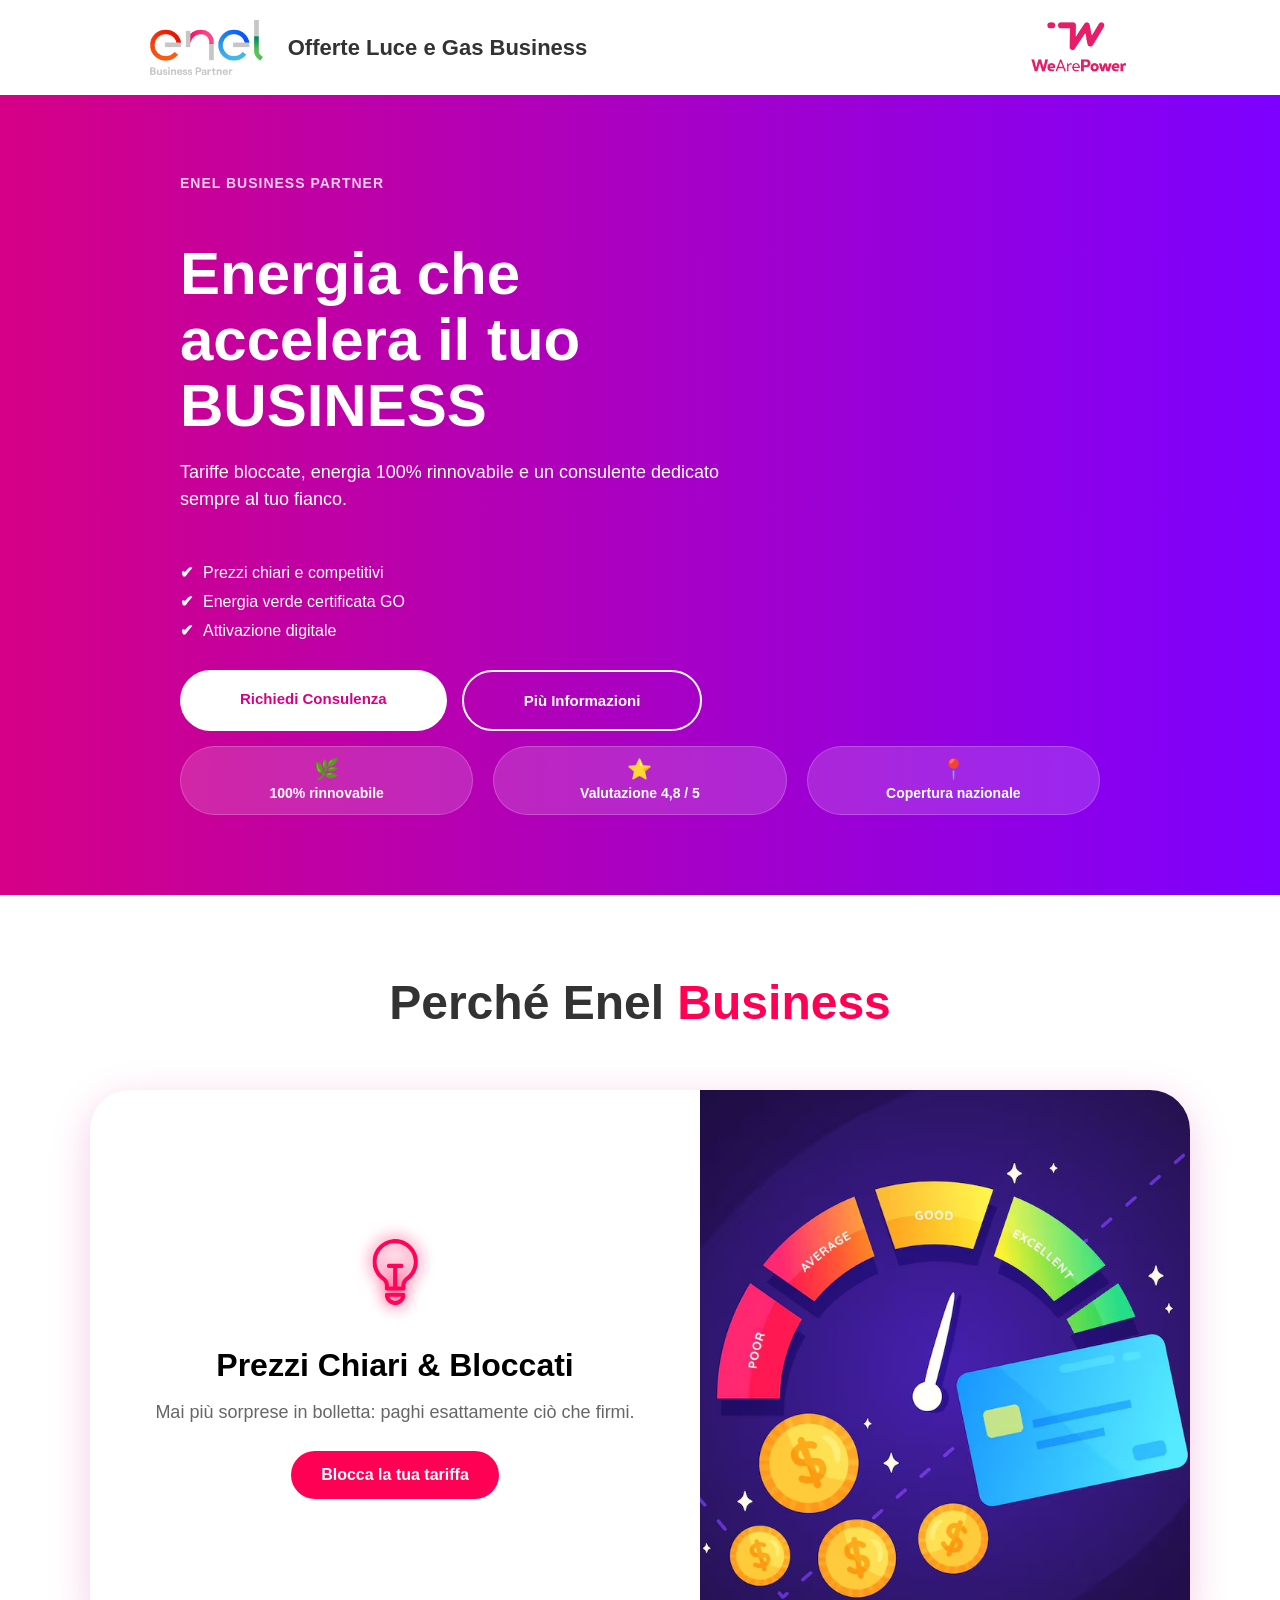
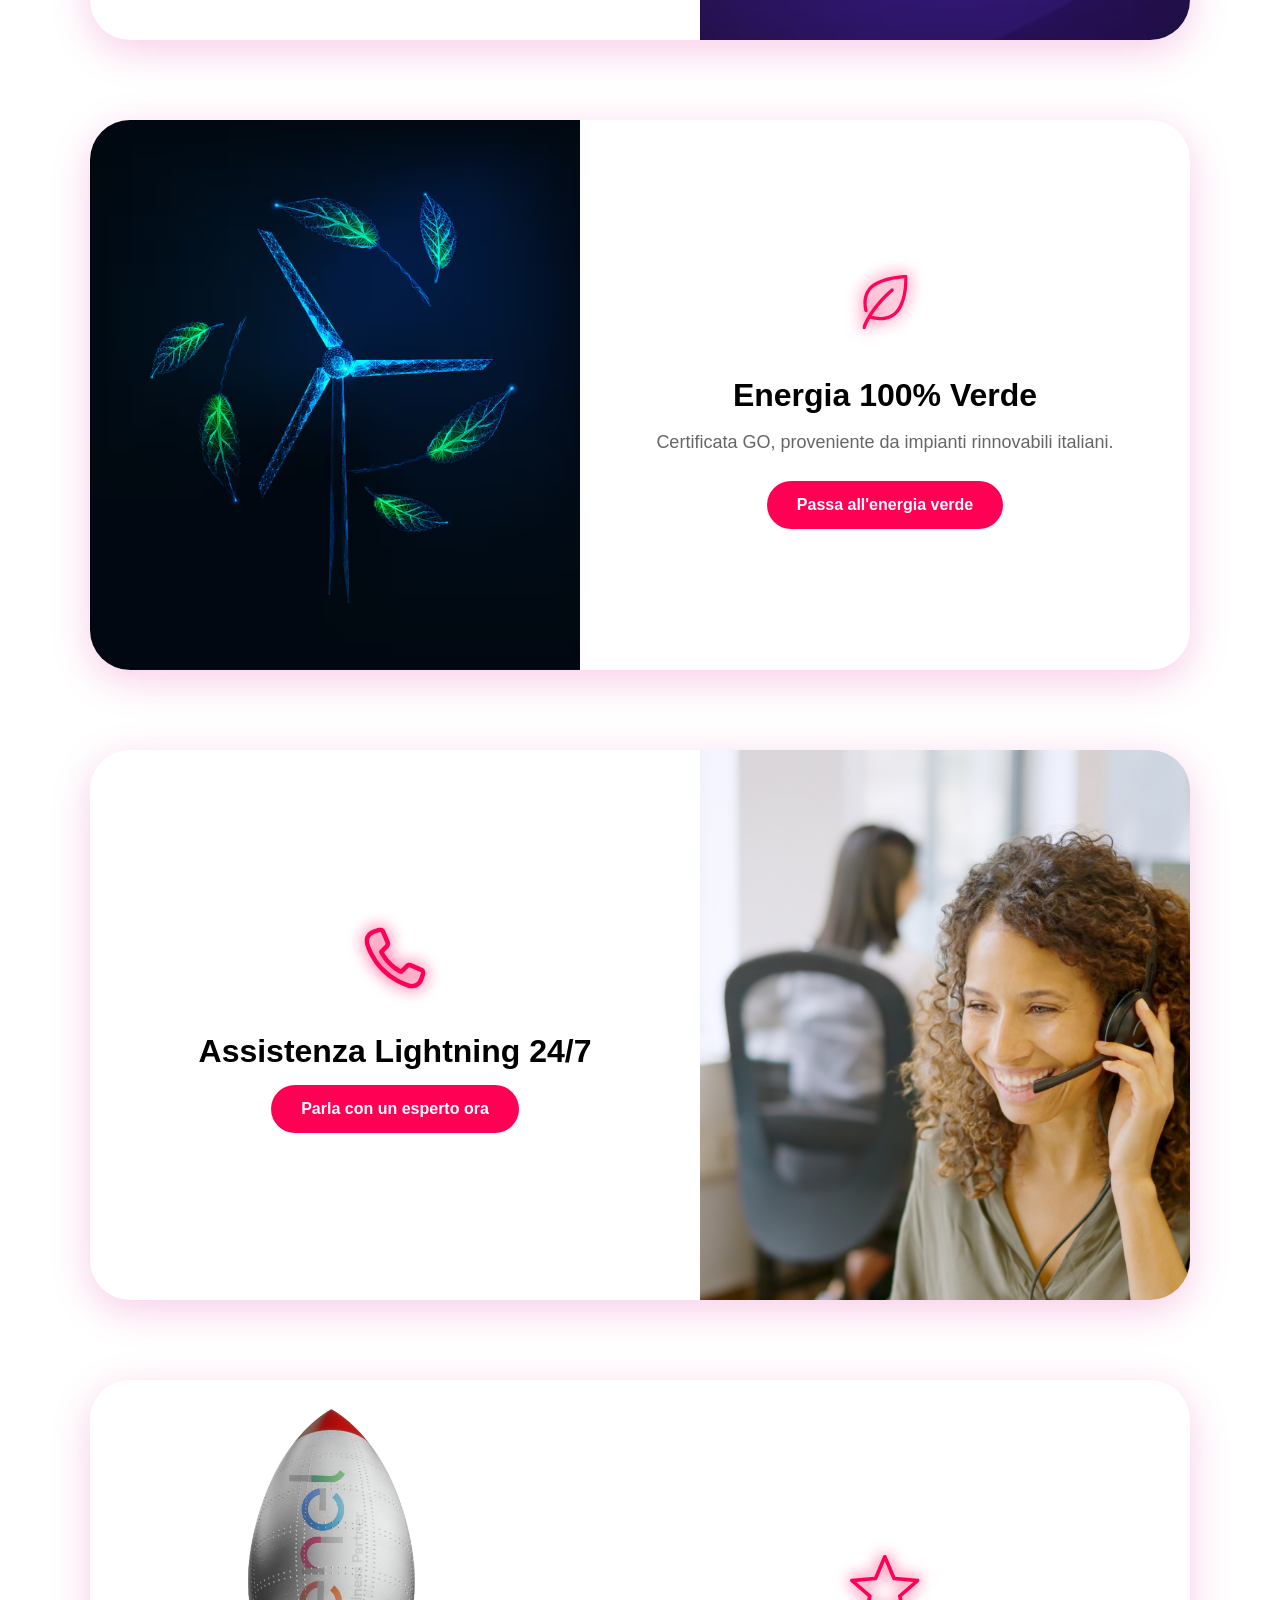
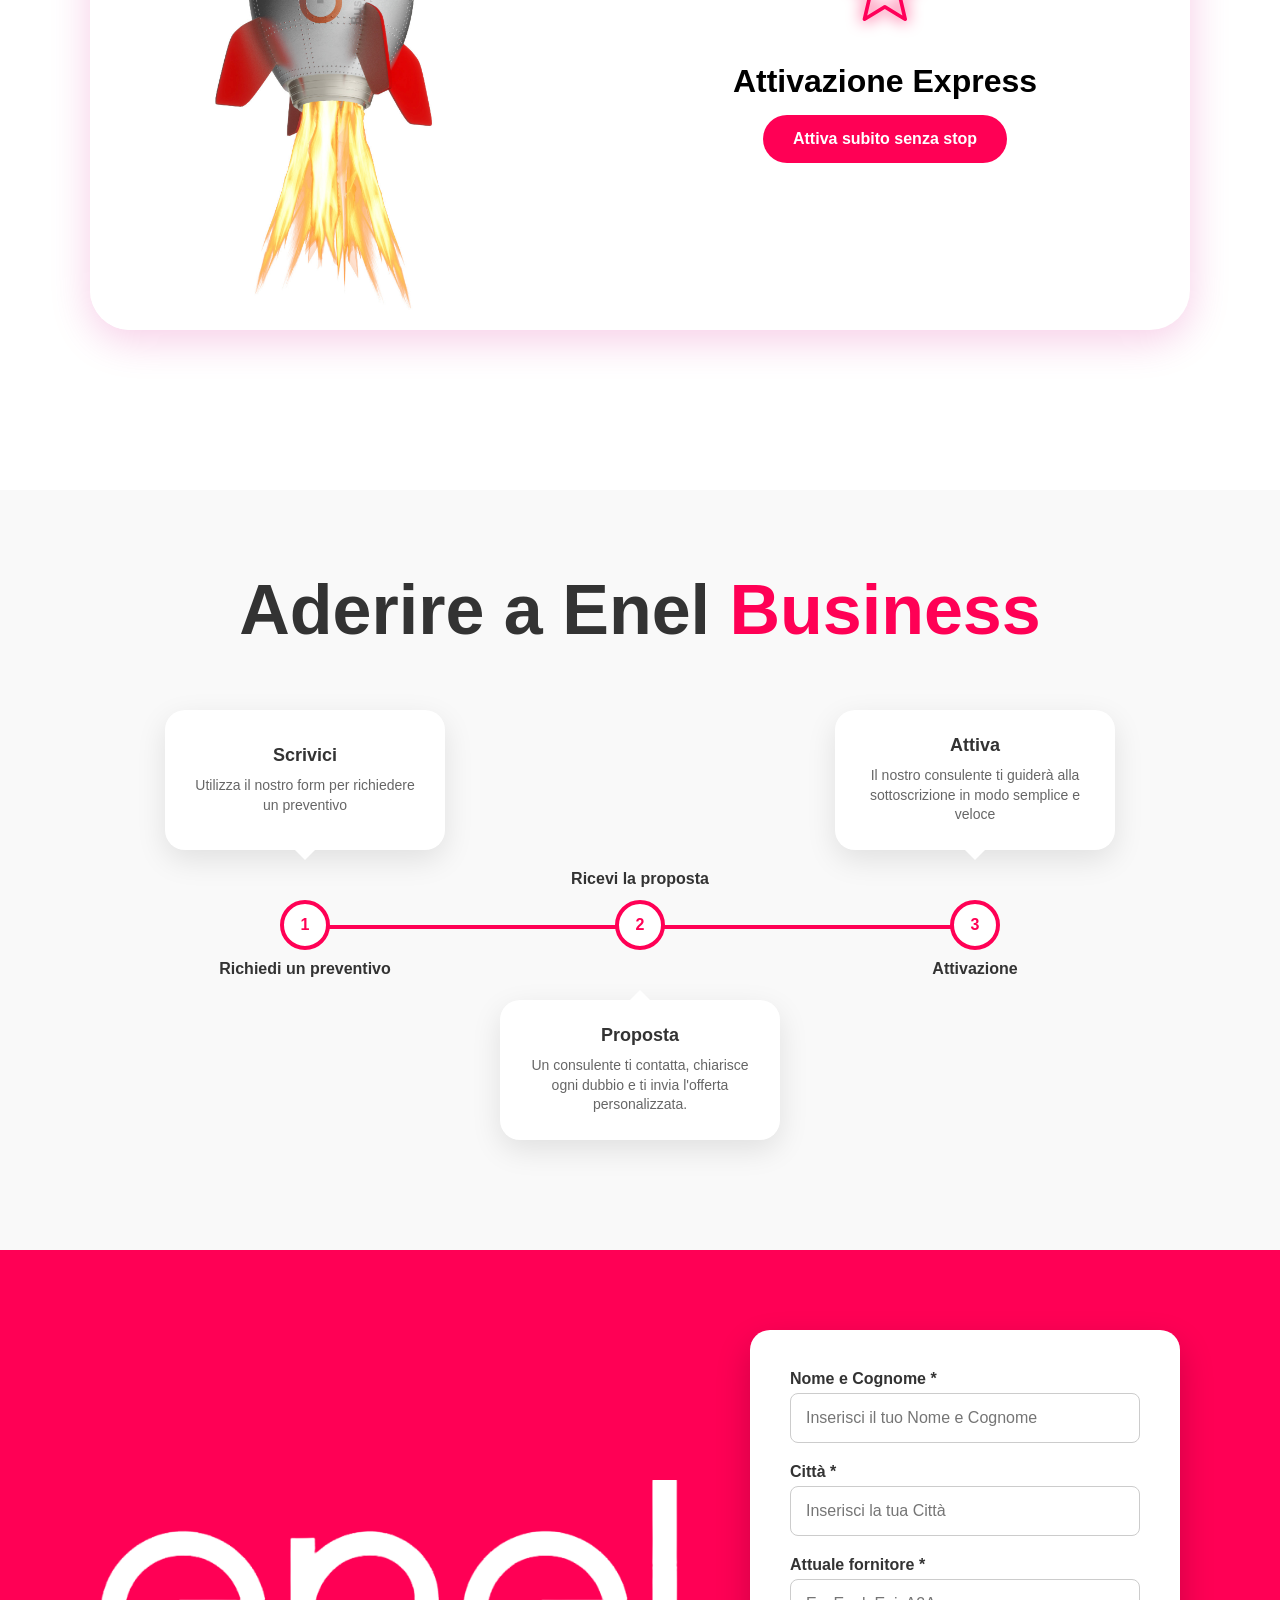
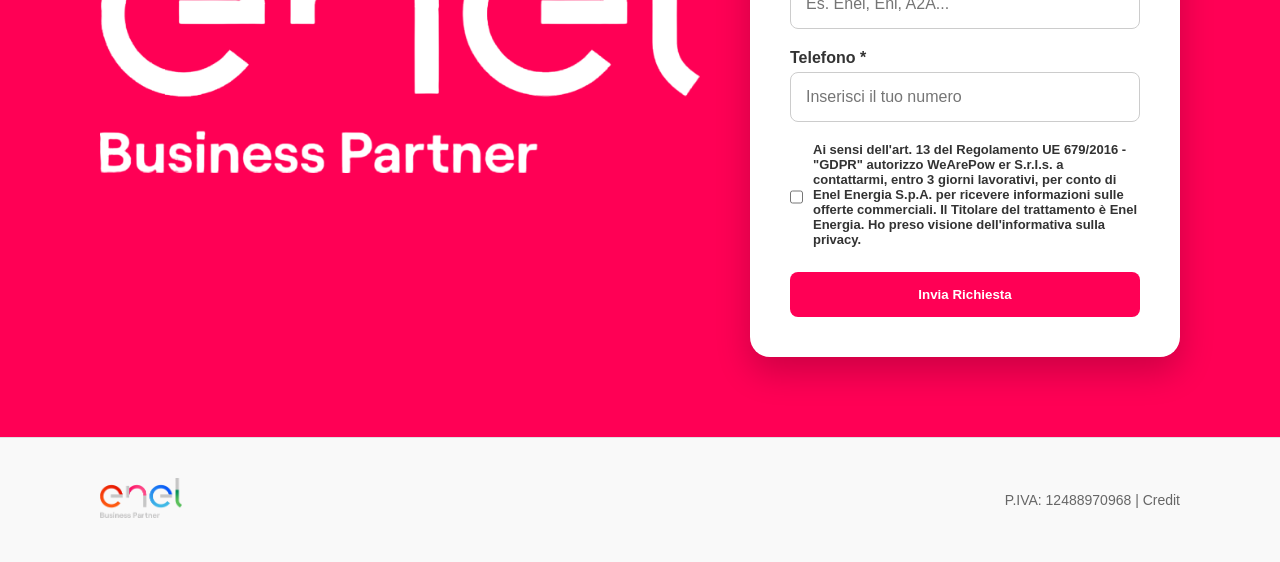
<file: index.html>
<!DOCTYPE html>
<html lang="it">
<head>
    <meta charset="UTF-8">
    <meta name="viewport" content="width=device-width, initial-scale=1.0">
    
    <!-- Titolo e descrizione per Google -->
    <title>Offerte Luce e Gas Business - Enel Business Partner</title>
    <meta name="description" content="Scopri le migliori offerte luce e gas business per la tua azienda. Tariffe bloccate, energia 100% rinnovabile e un consulente dedicato.">

    <!-- Favicon (logo sulla scheda del browser) -->
    <link rel="icon" type="image/png" href="favicon.png">

    <!-- Open Graph per anteprime su WhatsApp, Facebook, LinkedIn -->
    <meta property="og:title" content="Offerte Luce e Gas Business - Enel Business Partner">
    <meta property="og:description" content="Tariffe bloccate, energia 100% rinnovabile e un consulente dedicato per il tuo business.">
    <meta property="og:image" content="https://offertelucegasbusiness.it/favicon.png">
    <meta property="og:type" content="website">

    
    <!-- I tuoi file esistenti -->
    <link rel="stylesheet" href="style.css">
    <link href="https://unpkg.com/aos@2.3.1/dist/aos.css" rel="stylesheet">
    <meta name="robots" content="index, follow">
    

    <script type="application/ld+json">
{
  "@context": "https://schema.org",
  "@type": "Organization",
  "url": "https://www.offertelucegasbusiness.it",
  "logo": "https://www.offertelucegasbusiness.it/favicon.png"
}
</script>
</head>
<body>

   <header class="header">
    <div class="logo-container">
        <img src="logo.png" alt="Enel Business Partner" class="logo-img">
        <span class="logo-text">Offerte Luce e Gas Business</span>
    </div>

<div class="logo-right">
        <img src="logo2.png" class="logo-img" alt="Logo 2">
    </div>
</header>

    <main>
       <section class="hero">
        <div class="hero-content">
            <span class="subtitle">ENEL BUSINESS PARTNER</span>
            <h1>Energia che<br>accelera il tuo<br>BUSINESS</h1>
            <p>Tariffe bloccate, energia 100% rinnovabile e un consulente dedicato sempre al tuo fianco.</p>
            
            <ul class="features">
                <li>Prezzi chiari e competitivi</li>
                <li>Energia verde certificata GO</li>
                <li>Attivazione digitale</li>
            </ul>

            <div class="cta-buttons">
                <a href="#contatti" class="btn-primary">Richiedi Consulenza</a>
                <a href="#perche-enel" class="btn-secondary">Più Informazioni</a>
            </div>
        </div>

         <div class="info-bar">
    <div class="info-item">
        <span class="icon">🌿</span> <!-- Sostituisci con l'icona corretta -->
        <p>100% rinnovabile</p>
    </div>
    <div class="info-item">
        <span class="icon">⭐</span>
        <p>Valutazione 4,8 / 5</p>
    </div>
    <div class="info-item">
        <span class="icon">📍</span>
        <p>Copertura nazionale</p>
    </div>
</div>
</section>

<section class="features-section" id="perche-enel" data-aos="fade-right">
    <h2>Perché Enel <span class="pink-text">Business</span></h2>

    <!-- Esempio di un blocco -->
    <div class="feature-card" data-aos="fade-right">
        <div class="feature-text">
          <div class="icon-wrapper">
    <img src="lampadina.svg" alt="Icona lampadina" class="feature-icon">
   </div>
            <h3>Prezzi Chiari & Bloccati</h3>
            <p>Mai più sorprese in bolletta: paghi esattamente ciò che firmi.</p>
            <a href="#contatti" class="btn-card">Blocca la tua tariffa</a>
        </div>
        <div class="feature-image">
            <img src="tachimetro.png" alt="Grafico performance">
        </div>
    </div>
    
    <!-- Per il secondo blocco, aggiungi la classe 'reverse' per invertire -->
    <div class="feature-card reverse" data-aos="fade-left">
        
    <div class="feature-text">
            <div class="icon-wrapper">
    <img src="foglia.svg" alt="Icona" class="feature-icon">
</div>
            <h3>Energia 100% Verde</h3>
            <p>Certificata GO, proveniente da impianti rinnovabili italiani.</p>
            <a href="#contatti" class="btn-card">Passa all'energia verde</a>
        </div>
        <div class="feature-image">
            <img src="ventola.png" alt="Descrizione">
        </div>
    </div>

 <div class="feature-card" data-aos="fade-right">
        <div class="feature-text">
            <div class="icon-wrapper">
    <img src="telefono.svg" alt="Icona" class="feature-icon">
</div>
            <h3>Assistenza Lightning 24/7</h3>
            <a href="#contatti" class="btn-card">Parla con un esperto ora</a>
        </div>
        <div class="feature-image">
            <img src="assistenza.png" alt="Descrizione">
        </div>
    </div>


 <div class="feature-card reverse" data-aos="fade-left">
        
    <div class="feature-text">
            <div class="icon-wrapper">
    <img src="stella.svg" alt="Icona" class="feature-icon">
</div>
            <h3>Attivazione Express</h3>
            <a href="#contatti" class="btn-card">Attiva subito senza stop</a>
        </div>
        <div class="feature-image">
            <img src="razzo.png" alt="Descrizione">
        </div>
    </div>

</section>

<section class="process-section">
    <h2>Aderire a Enel <span class="pink-text">Business</span></h2>
    
    <div class="process-container">
        <!-- La linea rossa -->
        <div class="process-line"></div>
        
        <!-- I 3 Step -->
        <div class="steps-wrapper">
            <!-- Step 1 -->
            <div class="step-col">
                <div class="box box-1">
                    <h3>Scrivici</h3>
                    <p>Utilizza il nostro form per richiedere un preventivo</p>
                    <div class="arrow-down"></div>
                </div>
                <div class="step">1</div>
                <p class="step-label">Richiedi un preventivo</p>
            </div>
            <!-- Step 2 -->
            <div class="step-col">
                <p class="step-label">Ricevi la proposta</p>
                <div class="step">2</div>
                <div class="box box-2">
                    <h3>Proposta</h3>
                    <p>Un consulente ti contatta, chiarisce ogni dubbio e ti invia l'offerta personalizzata.</p>
                    <div class="arrow-down"></div>
                </div>
            </div>
            <!-- Step 3 -->
            <div class="step-col">
                <div class="box box-3">
                    <h3>Attiva</h3>
                    <p>Il nostro consulente ti guiderà alla sottoscrizione in modo semplice e veloce</p>
                    <div class="arrow-down"></div>
                </div>
                <div class="step">3</div>
                <p class="step-label">Attivazione</p>
            </div>
        </div>
    </div>
</section>

<section class="contact-section" id="contatti">
    <div class="contact-container">
        <!-- Sinistra: Testo e Logo -->
        <div class="contact-left">
            <img src="logo.png" alt="Enel Business"> <!-- Usa il tuo file logo -->
        </div>

        <!-- Destra: Form -->   
        <div class="contact-right">
            <form id="contactForm">
            
                <label for="name">Nome e Cognome *</label>
<input type="text" id="name" name="nome_cognome" placeholder="Inserisci il tuo Nome e Cognome" 
       oninput="this.value = this.value.replace(/[^A-Za-zÀ-ÿ\s]/g, '')" required>

<label for="city">Città *</label>
<input type="text" id="city" name="citta" placeholder="Inserisci la tua Città" 
       oninput="this.value = this.value.replace(/[^A-Za-zÀ-ÿ\s]/g, '')" required>

<label for="provider">Attuale fornitore *</label>
<input type="text" id="provider" name="fornitore" placeholder="Es. Enel, Eni, A2A..." 
       oninput="this.value = this.value.replace(/[^A-Za-zÀ-ÿ0-9\s]/g, '')" required>

<label for="phone">Telefono *</label>   
<input type="tel" id="phone" name="telefono" placeholder="Inserisci il tuo numero" maxlength="10" 
       oninput="this.value = this.value.replace(/[^0-9]/g, '')" required>
      
        

                <div class="checkbox-group">
                    <input type="checkbox" id="privacy" required>
                    <label for="privacy">
                        Ai sensi dell'art. 13 del Regolamento UE 679/2016 - "GDPR" autorizzo WeArePow  er
S.r.I.s. a contattarmi, entro 3 giorni lavorativi, per conto di Enel Energia S.p.A. per ricevere informazioni sulle offerte commerciali. Il Titolare del trattamento è Enel
Energia. Ho preso visione dell'informativa sulla privacy. 
           
                    </label>
                </div>

                <button type="submit" class="btn-submit">Invia Richiesta</button>
            </form>
        </div>
    </div>
</section>

<footer class="footer">
    <div class="footer-container">
        <!-- Logo a sinistra -->
        <div class="footer-left">
            <img src="logo.png" alt="Enel Business Partner" class="footer-logo">
        </div>

        <!-- Partita IVA e Social a destra -->
        <div class="footer-right">
            <span class="p-iva">P.IVA: 12488970968 | Credit</span>
            
        </div>
    </div>
</footer>
    </main>

<script src="https://unpkg.com/aos@2.3.1/dist/aos.js"></script>
<script>
  AOS.init({
    duration: 1000, // durata dell'animazione
    once: true      // anima solo una volta mentre scendi
  });
</script>

<script>
    document.getElementById('contactForm').addEventListener('submit', function(e) {
        e.preventDefault(); // Blocca l'invio standard del browser

        const formData = new FormData(this);
        const data = Object.fromEntries(formData.entries());

        // Invia i dati a Zapier
        fetch('https://hooks.zapier.com/hooks/catch/12462472/4ujt0zd/', {
            method: 'POST',
            body: JSON.stringify(data)
        })
        .then(() => {
            // Reindirizza alla pagina di ringraziamento dopo l'invio
            window.location.href = "thank-you.html";
        })
        .catch(error => console.error('Errore:', error));
    });
</script>

</body>
</html>
</file>
<file: style.css>
/* Reset di base */
* {
    margin: 0;
    padding: 0;
    box-sizing: border-box;
}

body {
    font-family: 'Segoe UI', Arial, sans-serif; /* Un font simile a quello standard */
    color: #ffffff;
    background-color: #fff;
    overflow-x: hidden;
    width: 100%;
}

@media (max-width: 1024px) {
    .header {
        padding: 20px 40px !important;
    }
    .hero {
        padding: 60px 40px !important;
    }
}

.header {
    width: 100%;
    padding: 20px 150px;
    background-color: #fff;
    display: flex;
    justify-content: space-between;
    align-items: center;
}



.logo-container {
    display: flex;
    align-items: center; /* Allinea verticalmente logo e testo */
    gap: 15px;           /* Spazio tra logo e scritta */
}

.logo-right {
    height: 55px;
}

.logo-right img {
    height: 100%;
    width: auto;
}

.logo-img {
    height: 55px;        /* Aumentato per rendere il logo più grande */
    width: auto;
}

.logo-text {
    font-size: 22px;     /* Dimensione per la scritta "Offerte Luce e Gas Business" */
    font-weight: 600;
    color: #333;
    font-family: sans-serif;
    padding-left: 10px;
}

/* Sezione Hero */
.hero {
    /* Gradiente con colori più definiti per far risaltare lo scorrimento */
    background: linear-gradient(90deg, #d60086, #7d00ff, #d60086);
    background-size: 200% 100%; /* Allunghiamo lo sfondo orizzontalmente */
    
    /* Animazione più lenta e fluida per un effetto professionale */
    animation: gradientFlow 5s linear infinite;
    
    padding: 80px 180px;
    min-height: 80vh;
    display: flex;
    flex-direction: column;
    justify-content: center;
}

@keyframes gradientFlow {
    0% { background-position: 0% 0%; }
    100% { background-position: 200% 0%; }
}

.hero-content {
    max-width: 600px; /* Aumenta un po' il limite del testo */
    width: 100%;
}

.subtitle {
    font-size: 14px;
    font-weight: bold;
    letter-spacing: 1px;
    margin-bottom: 20px;
    display: block;

    color: transparent; /* Rende il colore del testo invisibile */
    background: rgba(255, 255, 255, 0.8); /* Un bianco semi-trasparente */
    -webkit-background-clip: text; /* Ritaglia lo sfondo sulla forma del testo */
    background-clip: text;
}

h1 {
    margin-top: 50px;
    font-size: 60px;
    line-height: 1.1;
    margin-bottom: 20px;
}

.hero p {
    font-size: 18px;
    margin-bottom: 30px;
    line-height: 1.5;
}

/* Lista caratteristiche */
.features {
    margin-top: 50px;
    list-style: none;
    margin-bottom: 40px;
}

.features li {
    font-size: 16px;
    margin-bottom: 10px;
    display: flex;
    align-items: center;
}

.features li::before {
    content: "✔";
    margin-right: 10px;
    font-weight: bold;
}

/* Bottoni */
.cta-buttons {
    display: flex;
    gap: 15px;
}

.btn-primary, .btn-secondary {
    margin-top: -10px;
    padding: 20px 60px;
    border-radius: 50px;
    border: none;
    font-size: 15px;
    font-weight: bold;
    cursor: pointer;
    transition: background 0.3s;
}

.btn-primary {
    display: inline-block;        /* Fondamentale per i link trasformati in bottoni */
    text-decoration: none;        /* Rimuove la sottolineatura blu */
    text-align: center;
    background-color: #fff;
    color: #d60086;
}

.btn-secondary {
    display: inline-block; /* Fondamentale per far funzionare il padding */
    text-decoration: none; /* Rimuove la sottolineatura */
    text-align: center;
    /* Manteniamo i tuoi stili originali */
    background-color: transparent;
    border: 2px solid #fff;
    color: #fff;
    padding: 20px 60px;
    border-radius: 50px;
    font-weight: bold;
    cursor: pointer;
    transition: background 0.3s;
}

.btn-primary:hover { background-color: #f0f0f0; }
.btn-secondary:hover { background-color: rgba(255,255,255,0.1); }

.info-bar {
    display: flex;
    gap: 20px;
    margin-top: 15px;
    width: 100%; 
    max-width: 1500px; /* Questo definisce la larghezza massima dei box */
    opacity: 0; /* Serve per evitare che appaia un istante prima dell'animazione */
    animation: slideUp 1.5s ease-out 0.10s forwards;
}

.info-item {
    background: rgba(255, 255, 255, 0.15);
    border-radius: 50px;
    padding: 10px 25px;
    flex: 1; 
    
    /* MODIFICA CHIAVE: imposta flex in colonna per mettere icona sopra testo */
    display: flex;
    flex-direction: column; 
    justify-content: center;
    align-items: center;
    
    gap: 2px; /* Spazio tra icona e testo */
    border: 1px solid rgba(255, 255, 255, 0.2);
    transition: background 0.3s ease;
}

.info-item .icon {
    font-size: 20px;
    margin-bottom: 0; /* Rimuoviamo il margine inferiore */
}

.info-item p {
    font-size: 14px;
    font-weight: 600;
    margin: 0;
    text-align: center; /* Assicura che il testo sia centrato */
    white-space: nowrap;
}

.features-section {
    padding: 80px 20px;
    background-color: #ffffff;
    display: flex;
    flex-direction: column;
    align-items: center;
}

.features-section h2 {
    font-size: 48px;
    margin-bottom: 60px;
    color: #333333;
}

.pink-text {
    color: #ff0055;
}

.feature-card {
    display: flex;
    flex-direction: row;
    height: 550px; /* Altezza minima, non fissa */
    width: 90%;
    max-width: 1100px;
    margin: 0 auto 80px auto;
    background: #fff;
    border-radius: 40px;
    overflow: hidden;
    box-shadow: 0 10px 40px rgba(214, 0, 134, 0.2);
}

.feature-text {
    flex: 1; /* Entrambi i lati avranno lo stesso peso */
    padding: 60px;
    display: flex;
    flex-direction: column;
    justify-content: center;
    align-items: center;
    text-align: center;
}

.feature-text h3 {
    font-size: 32px;
    margin: 15px 0;
    color: #000;
}

.feature-text p {
    font-size: 18px;
    color: #666;
    margin-bottom: 25px;
    line-height: 1.5;
}

.feature-image {
    flex: 1; /* Entrambi i lati avranno lo stesso peso */
    background-color: #1a0b52;
    display: flex;
    align-items: center;
    justify-content: center;
    overflow: hidden; /* Fondamentale per mantenere la forma della card */
}

.icon-wrapper {
    display: flex;
    justify-content: center;
    margin-bottom: 20px;
    width: 100%;
}

.feature-icon {
    width: 80px !important;
    height: 80px !important;
    
    /* Applichiamo colore fucsia e ombra fucsia NELLA STESSA RIGA */
    filter: invert(15%) sepia(96%) saturate(6871%) hue-rotate(334deg) brightness(101%) contrast(105%) drop-shadow(0 0 8px #ff0055) !important;
    
    border: none !important;
    background: transparent !important;
}

/* --- Rimuovi .icon-glow dal CSS e dall'HTML se lo stavi usando come contenitore --- */

.feature-image img {
    width: 100%;
    height: 100%;
    object-fit: cover;
}

.btn-card {
    display: inline-block;        /* Fondamentale */
    text-decoration: none;        /* Rimuove la sottolineatura */
    text-align: center;
    cursor: pointer;
    position: relative;
    overflow: hidden; /* Fondamentale: nasconde la luce quando esce dal bottone */
    background-color: #ff0055;
    color: white;
    border: none;
    padding: 15px 30px;
    border-radius: 50px;
    font-weight: bold;
    cursor: pointer;
    transition: transform 0.2s;
}

/* Creiamo la "striscia" di luce */
.btn-card::after {
    content: '';
    position: absolute;
    top: 0;
    left: -100%; /* Inizia fuori a sinistra */
    width: 50%;
    height: 100%;
    background: linear-gradient(90deg, transparent, rgba(255,255,255,0.4), transparent);
    animation: shine 3s infinite; /* L'animazione dura 3 secondi e si ripete */
}

@keyframes shine {
    0% { left: -100%; }
    100% { left: 150%; } /* Finisce fuori a destra */
}

.feature-card.reverse {
    flex-direction: row-reverse;
}

.feature-card.reverse .feature-text {
    align-items: center; /* Mantiene la centratura del testo */
}

.process-section { 
    padding: 80px 20px 150px 20px; /* Il terzo valore (150px) è il padding inferiore */
    text-align: center;
    background-color: #f9f9f9;
}

.process-section h2 {
    font-size: 70px;
    margin-bottom: 60px;
    color: #333333;
}

.process-container { 
    max-width: 1000px; 
    margin: 200px auto 100px auto; 
    position: relative;
}

.steps-wrapper { 
    display: flex; 
    justify-content: space-between; 
    align-items: center; 
    position: relative; 
    height: 150px; 
    padding: 0 0px;
}

.steps-wrapper::before {
    content: "";
    position: absolute;
    top: 75px; /* Metà dell'altezza di 150px */
    left: 150px; 
    right: 150px;
    height: 4px;
    background: #ff0055;
    z-index: 0; 
}

.step-col { 
    position: relative; 
    display: flex; 
    flex-direction: column; 
    align-items: center; 
    justify-content: center;
    width: 33%; /* Distribuzione equa */
}

/* Cerchi sempre centrati */
.step { 
    width: 50px; height: 50px; 
    background: #fff; 
    border: 4px solid #ff0055; 
    border-radius: 50%; color: #ff0055; 
    display: flex; align-items: center; justify-content: center; 
    z-index: 2; 
    font-weight: bold;
}

/* Etichette posizionate in modo assoluto */
.step-label { 
    position: absolute;
    top: 60px; /* Sotto il cerchio */
    width: 200px;
    color: #333; 
    font-weight: 600;
}

.step-col:nth-child(2) .step-label {
    top: -30px; /* Sopra il cerchio */
}

/* Box posizionati in modo assoluto */
.box { 
    position: absolute; 
    width: 280px;      /* Larghezza fissa uguale per tutti */
    min-height: 140px; /* Altezza minima uguale per tutti */
    background: #fff; 
    padding: 25px; 
    border-radius: 20px; 
    box-shadow: 0 10px 30px rgba(0,0,0,0.1);
    z-index: 1;
    display: flex;     /* Usiamo flex per gestire meglio il contenuto */
    flex-direction: column;
    justify-content: center;
}

/* Posizioni verticali box */
.step-col:nth-child(1) .box,  
.step-col:nth-child(3) .box { bottom: 100px; } /* Box sopra */
.step-col:nth-child(2) .box { top: 100px; }      /* Box sotto */

.box h3 { 
    color: #333; 
    margin-bottom: 10px; 
    font-size: 18px; 
    text-align: center; /* Centra il titolo */
}

.box p { 
    font-size: 14px; 
    color: #666; 
    line-height: 1.4; 
    text-align: center; /* Centra il paragrafo */
}

/* Freccette */
.arrow-down { 
    position: absolute; left: 50%; transform: translateX(-50%); 
    width: 0; height: 0; border-left: 10px solid transparent; 
    border-right: 10px solid transparent;
}
.step-col:nth-child(1) .arrow-down, .step-col:nth-child(3) .arrow-down { 
    bottom: -10px; border-top: 10px solid #fff; 
}
.step-col:nth-child(2) .arrow-down { 
    top: -10px; border-bottom: 10px solid #fff; 
}

.contact-section {
    background-color: #ff0055;
    padding: 80px 100px;
}

.contact-container {
    display: flex;
    justify-content: space-between;
    align-items: center;
    max-width: 1100px;
    margin: 0 auto;
    gap: 50px;
}

.contact-left {
    flex: 1;
}

.contact-left img {
    width: 600px;
    margin-bottom: 30px;
    filter: brightness(0) invert(1); /* Rende il logo bianco */
}

.contact-left h2 {
    font-size: 50px;
    color: #fff;
}

.contact-right {
    flex: 1;
    background: #fff;
    padding: 40px;
    border-radius: 20px;
    color: #333;
    /* Aggiungi questa riga per l'effetto tridimensionale */
    box-shadow: 0 15px 35px rgba(0, 0, 0, 0.2); 
}

/* Stili Form */
.contact-right input[type="text"], 
.contact-right input[type="tel"] {
    width: 100%;
    padding: 15px;
    margin-bottom: 20px;
    border: 1px solid #ccc;
    border-radius: 8px;
    font-size: 16px; /* Migliora la leggibilità su mobile */
}

.contact-right label { 
    display: block; 
    margin-bottom: 5px; 
    font-weight: 600; 
    color: #333;
}

.checkbox-group { display: flex; gap: 10px; font-size: 13px; margin-bottom: 20px; }

.btn-submit {
    width: 100%;
    padding: 15px;
    background-color: #ff0055;
    color: #fff;
    border: none;
    border-radius: 8px;
    font-weight: bold;
    cursor: pointer;
}

.footer {
    background-color: #f9f9f9; /* Lo stesso grigio della process-section */
    padding: 40px 100px;
    border-top: 1px solid #e0e0e0;
}

.footer-container {
    display: flex;
    justify-content: space-between;
    align-items: center;
    max-width: 1100px;
    margin: 0 auto;
}

.footer-logo {
    height: 40px; /* Dimensione contenuta per il footer */
    width: auto;
}

.footer-right {
    display: flex;
    align-items: center;
    gap: 30px; /* Spazio tra P.IVA e icone */
}

.p-iva {
    color: #666;
    font-size: 14px;
}

html {
    scroll-behavior: smooth;
}

@keyframes slideInLeft {
    0% {
        opacity: 0;
        transform: translateX(-50px); /* Parte 50px a sinistra rispetto alla sua posizione */
    }
    100% {
        opacity: 1;
        transform: translateX(0); /* Torna alla posizione originale */
    }
}

/* Applichiamo l'animazione alla sezione Hero */
.hero-content {
    animation: slideInLeft 1.5s ease-out forwards;
}

@keyframes slideUp {
    0% {
        opacity: 0;
        transform: translateY(30px);
    }
    100% {
        opacity: 1;
        transform: translateY(0);
    }
}


/* ========================================= */
/* CORREZIONI RESPONSIVE PER SMARTPHONE      */
/* ========================================= */

@media (max-width: 768px) {
    /* 1. Header e Logo */
    .header {
        padding: 15px 20px !important;
        flex-direction: column;
        gap: 15px;
        text-align: center;
    }

    .logo-container {
        justify-content: center;
    }

    /* 2. Sezione Hero */
    .hero {
        padding: 40px 20px !important;
        min-height: auto;
    }

    h1 {
        font-size: 36px !important;
        margin-top: 20px;
    }

    .hero p {
        font-size: 16px;
    }

    /* Bottoni della Hero in colonna per non farli tagliare */
    .cta-buttons {
        flex-direction: column;
        gap: 10px;
    }

    .btn-primary, .btn-secondary {
        padding: 15px 30px !important;
        width: 100%;
        text-align: center;
    }

    /* Info bar sotto la hero (trasformata in colonna) */
    .info-bar {
        flex-direction: column;
        gap: 10px;
    }

    .info-item p {
        white-space: normal !important; /* Permette al testo di andare a capo */
    }

    /* 3. Feature Cards (le sezioni alternate con immagini) */
    .features-section h2 {
        font-size: 32px !important;
        text-align: center;
        margin-bottom: 30px;
    }

    .feature-card, 
    .feature-card.reverse {
        flex-direction: column !important;
        height: auto !important;
        width: 100% !important;
        margin-bottom: 40px;
    }

    .feature-text {
        padding: 30px 20px;
    }

    .feature-text h3 {
        font-size: 24px;
    }

    .feature-image {
        height: 250px; /* Diamo un'altezza fissa all'immagine su mobile */
    }

  /* 4. Process Section (Corretta per smartphone) */
    .process-section {
        padding: 40px 15px;
    }

    .process-section h2 {
        font-size: 36px !important;
        margin-bottom: 20px;
    }

    .process-container {
        margin: 10px auto;
    }

    .steps-wrapper {
        flex-direction: column;
        height: auto;
        gap: 30px; /* Spazio tra un blocco e l'altro */
    }

    .steps-wrapper::before {
        display: none; /* Nasconde la linea orizzontale */
    }

    .step-col {
        width: 100% !important;
        display: flex;
        flex-direction: column;
        align-items: center;
        position: relative;
    }

    /* 1. Il cerchio con il numero va per primo */
    .step {
        position: relative !important;
        order: 1;
        margin-bottom: 5px;
    }

    /* 2. L'etichetta del testo va subito sotto al cerchio */
    .step-label {
        position: relative !important;
        top: auto !important;
        order: 2;
        width: 100% !important;
        text-align: center;
        margin-bottom: 15px;
        font-size: 16px;
    }

    /* 3. Il box bianco con la spiegazione chiude il blocco */
    .step-col .box {
        position: relative !important;
        top: auto !important;
        bottom: auto !important;
        order: 3;
        width: 100% !important;
        margin-top: 0 !important;
        min-height: auto;
        box-shadow: 0 5px 20px rgba(0,0,0,0.08);
    }

    .arrow-down {
        display: none; /* Nasconde le freccette */
    }

    /* 5. Sezione Contatti e Form */
    .contact-section {
        padding: 40px 20px;
    }

    .contact-container {
        flex-direction: column;
        gap: 30px;
    }

    .contact-left img {
        width: 100% !important;
        max-width: 250px;
    }

    .contact-left h2 {
        font-size: 32px;
        text-align: center;
    }

    .contact-right {
        padding: 20px;
        width: 100%;
    }

    /* 6. Footer */
    .footer {
        padding: 30px 20px;
    }

    .footer-container {
        flex-direction: column;
        gap: 20px;
        text-align: center;
    }

    .footer-right {
        flex-direction: column;
        gap: 15px;
    }
}
</file>
